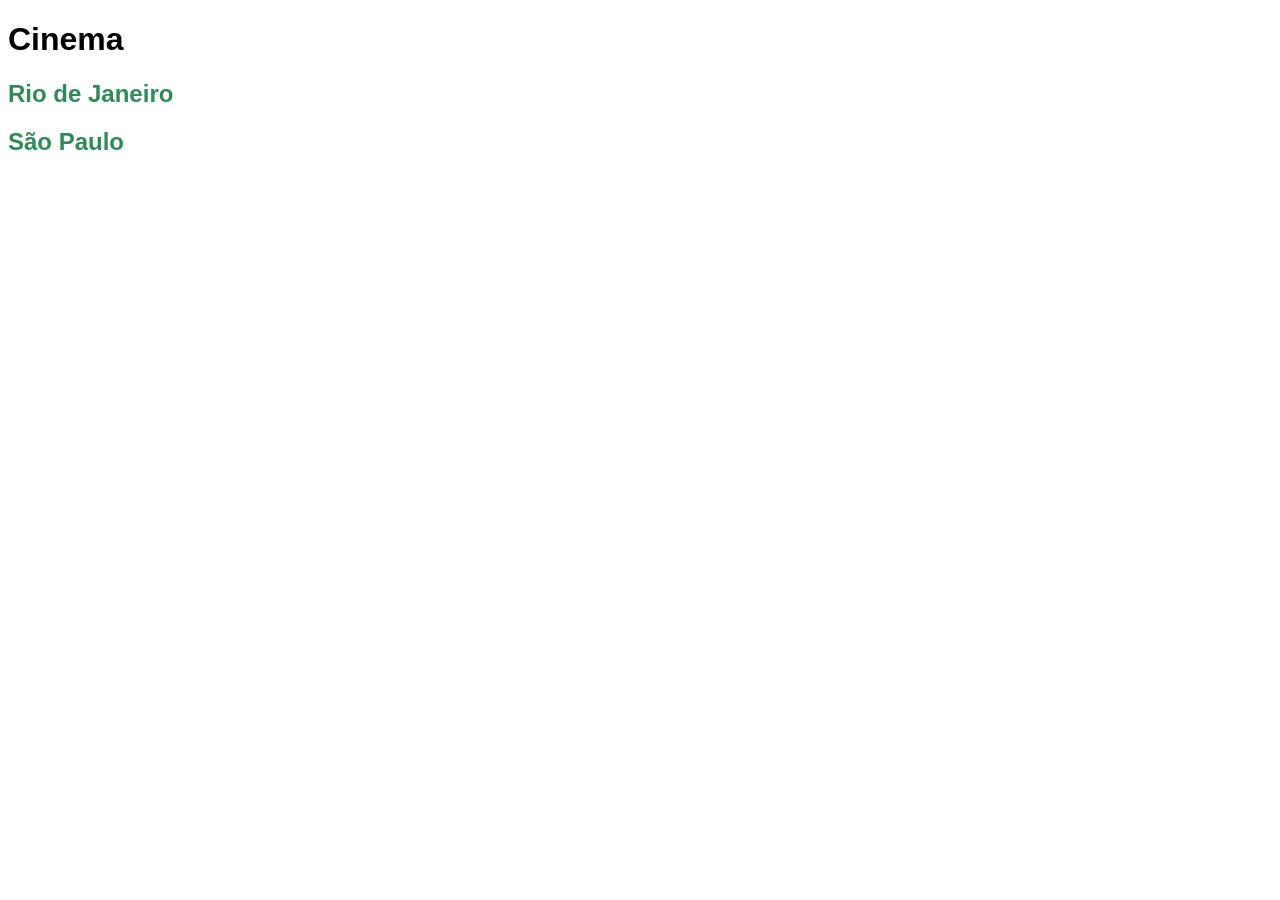
<file: 01_html_css_basico/exercicio01_cinema/index.html>
<!DOCTYPE html>
<html lang="pt-br">
<head>
	<meta charset="UTF-8">
	<meta name="viewport" content="width=device-width, initial-scale=1.0">
	<title>Cinema</title>
	<link rel="stylesheet" href="./css/style.css">
</head>
<body>
	<h1>Cinema</h1>
	<h2><a href="./estados/rj.html">Rio de Janeiro</a></h2>
	<h2><a href="./estados/sp.html">São Paulo</a></h2>
</body>
</html>
</file>
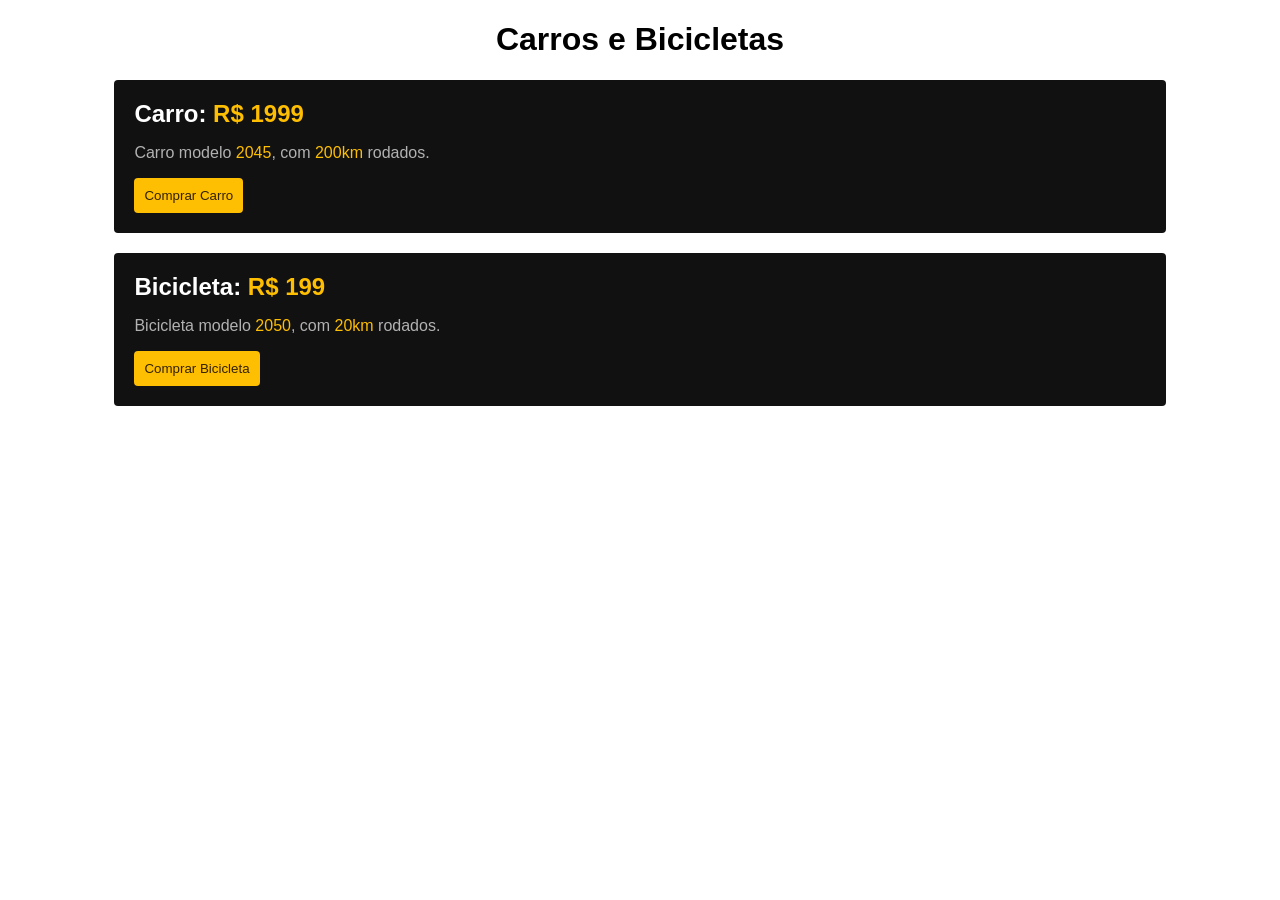
<file: 01_html_css_basico/exercicio02_display/index.html>
<!DOCTYPE html>
<html lang="pt-br">
<head>
	<meta charset="UTF-8">
	<meta name="viewport" content="width=device-width, initial-scale=1.0">
	<title>Carros e Bicicletas</title>
	<link rel="stylesheet" href="./css/style.css">
</head>
<body>
	<h1>Carros e Bicicletas</h1>

	<div class="container">
		<h2>Carro: <span class="highlight">R$ 1999</span></h2>
		<p>Carro modelo <span class="highlight">2045</span>, com <span class="highlight">200km</span> rodados.</p>
		<button class="botao">Comprar Carro</button>
	</div>

	<div class="container">
		<h2>Bicicleta: <span class="highlight">R$ 199</span></h2>
		<p>Bicicleta modelo <span class="highlight">2050</span>, com <span class="highlight">20km</span> rodados.</p>
		<button class="botao">Comprar Bicicleta</button>
	</div>
</body>
</html>
</file>
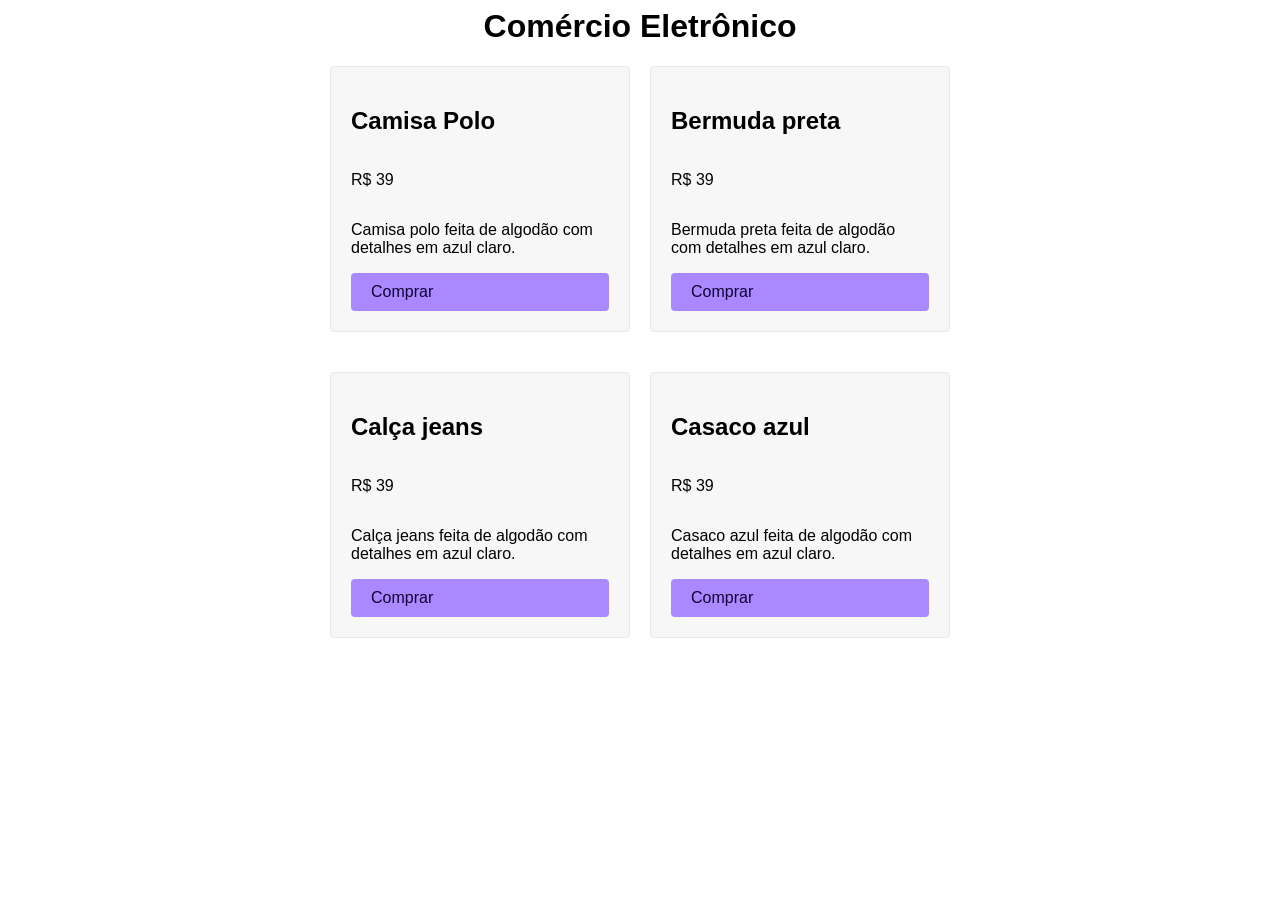
<file: 02_css_posicionamento/01_grid/index.html>
<!DOCTYPE html>
<html lang="pt-br">
<head>
	<meta charset="UTF-8">
	<meta name="viewport" content="width=device-width, initial-scale=1.0">
	<title>Grid</title>
	<link rel="stylesheet" href="./style.css">
</head>
<body>
	<h1>Comércio Eletrônico</h1>
	
	<div class="grid">
		<div class="item">
			<h2>Camisa Polo</h2>
			<p class="preco">R$ 39</p>
			<p>Camisa polo feita de algodão com detalhes em azul claro.</p>
			<a href="/" class="comprar">Comprar</a>
		</div>

		<div class="item">
			<h2>Bermuda preta</h2>
			<p class="preco">R$ 39</p>
			<p>Bermuda preta feita de algodão com detalhes em azul claro.</p>
			<a href="/" class="comprar">Comprar</a>
		</div>

		<div class="item">
			<h2>Calça jeans</h2>
			<p class="preco">R$ 39</p>
			<p>Calça jeans feita de algodão com detalhes em azul claro.</p>
			<a href="/" class="comprar">Comprar</a>
		</div>

		<div class="item">
			<h2>Casaco azul</h2>
			<p class="preco">R$ 39</p>
			<p>Casaco azul feita de algodão com detalhes em azul claro.</p>
			<a href="/" class="comprar">Comprar</a>
		</div>
	</div>
</body>
</html>
</file>
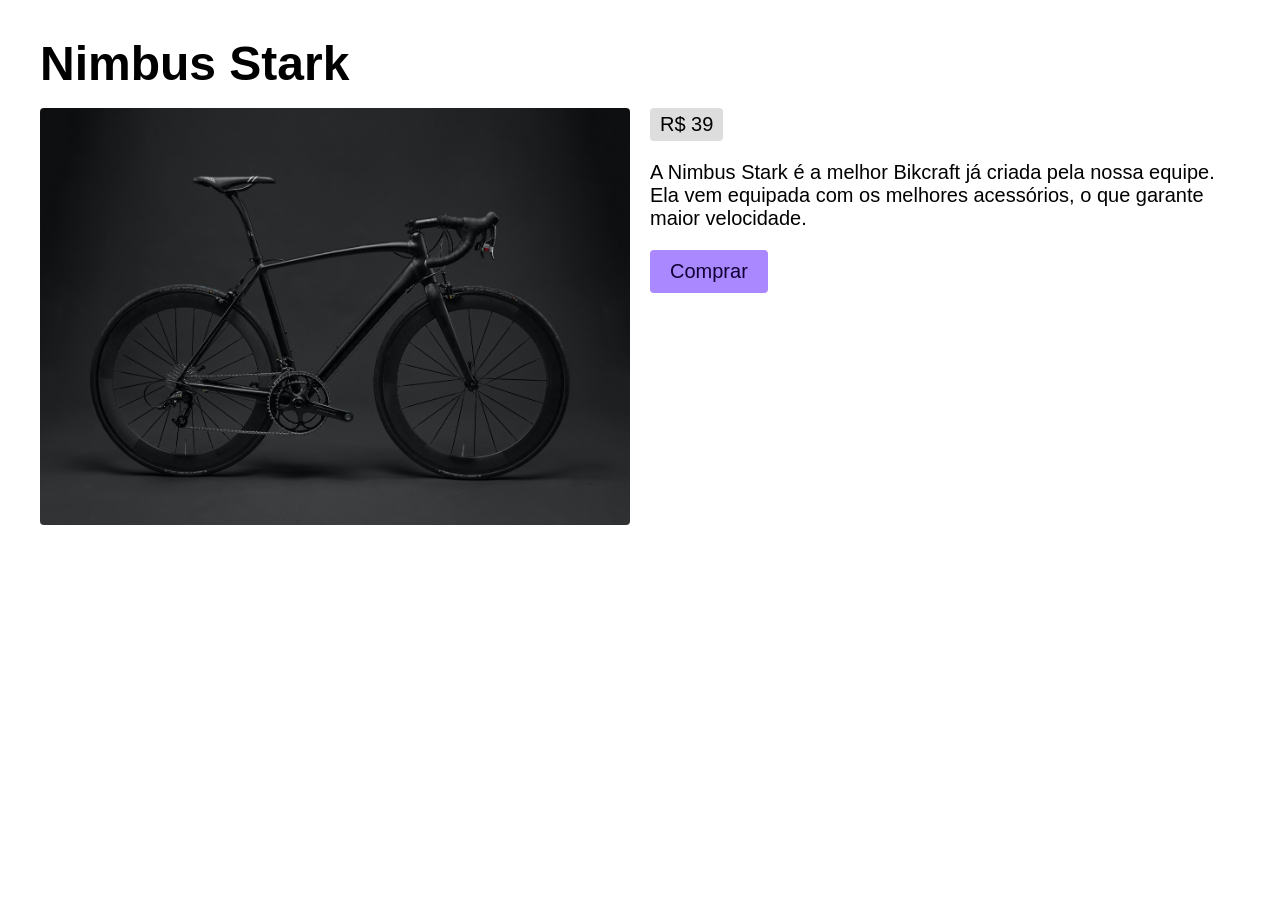
<file: 02_css_posicionamento/02_grid/index.html>
<!DOCTYPE html>
<html lang="pt-br">
<head>
	<meta charset="UTF-8">
	<meta name="viewport" content="width=device-width, initial-scale=1.0">
	<title>Grid</title>
	<link rel="stylesheet" href="./style.css">
</head>
<body>
	<div class="grid">
		<h1 class="titulo">Nimbus Stark</h1>
		<img class="foto" src="./img/bicicleta.jpg" alt="Bicicleta Preta">
		<div class="info">
			<span class="preco">R$ 39</span>
			<p class="descricao">A Nimbus Stark é a melhor Bikcraft já criada pela nossa equipe. Ela vem equipada com os melhores acessórios, o que garante maior velocidade.</p>
			<a href="/" class="comprar">Comprar</a>
		</div>
	</div>
</body>
</html>
</file>
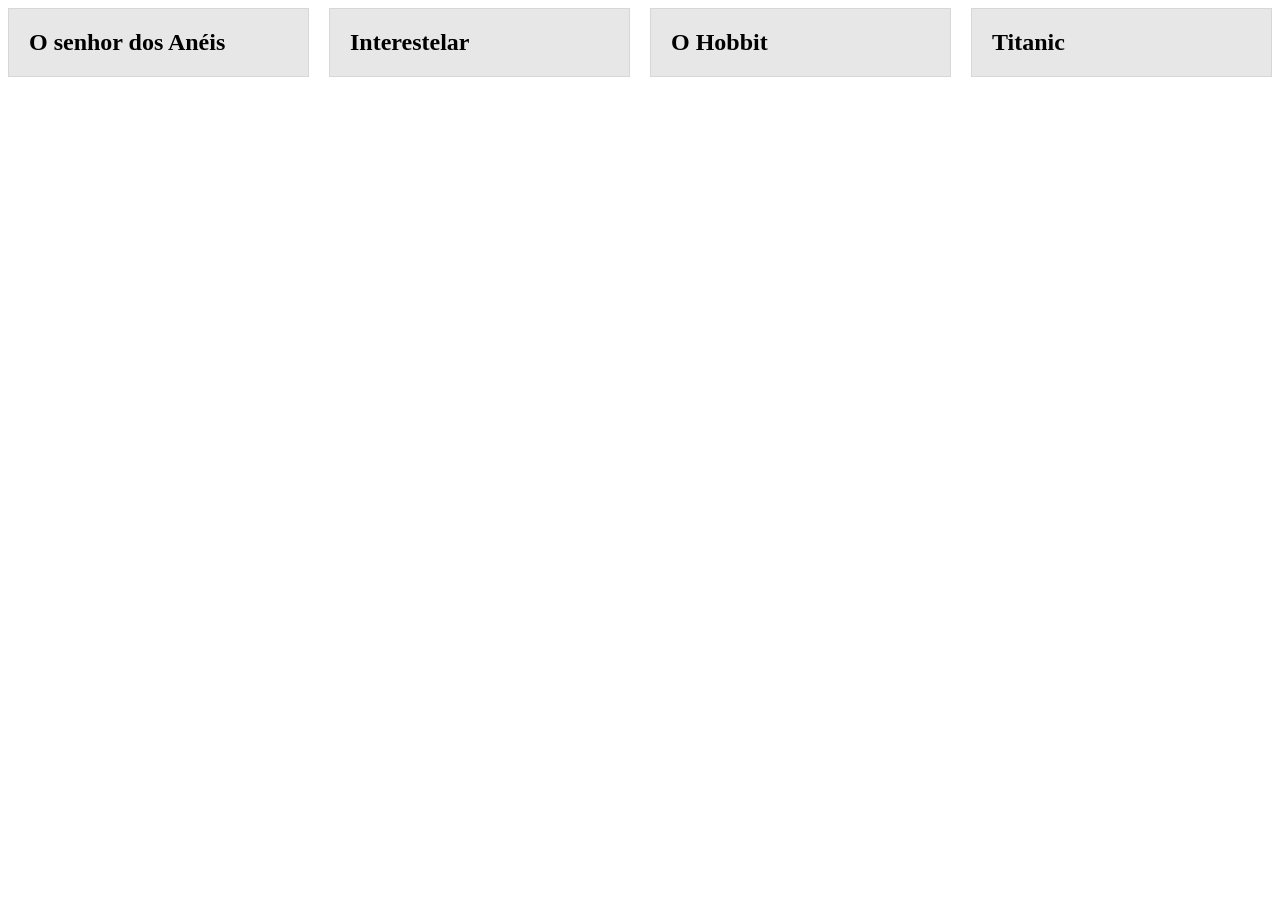
<file: 02_css_posicionamento/03_flexbox/index.html>
<!DOCTYPE html>
<html lang="en">
<head>
	<meta charset="UTF-8">
	<meta name="viewport" content="width=device-width, initial-scale=1.0">
	<title>Flexbox</title>
	<link rel="stylesheet" href="./style.css">
</head>
<body>
	<div class="flex">
		<h2>O senhor dos Anéis</h2>
		<h2>Interestelar</h2>
		<h2>O Hobbit</h2>
		<h2>Titanic</h2>
	</div>
</body>
</html>
</file>
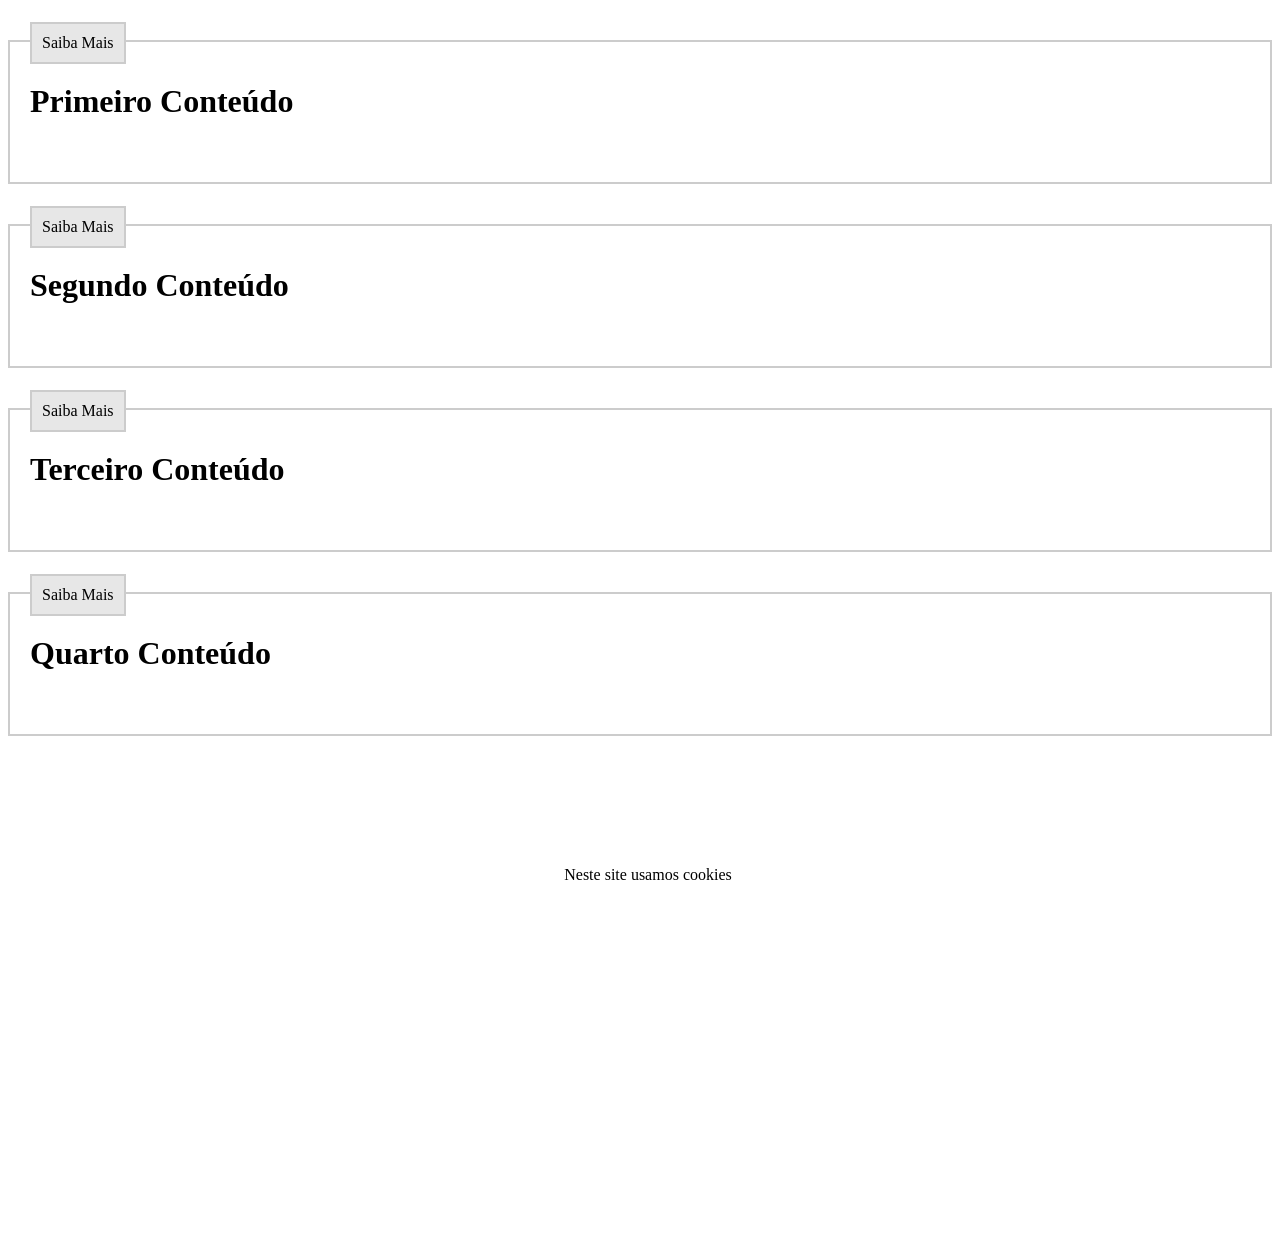
<file: 02_css_posicionamento/04_position/index.html>
<!DOCTYPE html>
<html lang="en">
<head>
	<meta charset="UTF-8">
	<meta name="viewport" content="width=device-width, initial-scale=1.0">
	<title>Position</title>
	<link rel="stylesheet" href="./style.css">
</head>
<body>
	<div class="container">
		<span>Saiba Mais</span>
		<h1>Primeiro Conteúdo</h1>
	</div>
	
	<div class="container">
		<span>Saiba Mais</span>
		<h1>Segundo Conteúdo</h1>
	</div>

	<div class="container">
		<span>Saiba Mais</span>
		<h1>Terceiro Conteúdo</h1>
	</div>

	<div class="container">
		<span>Saiba Mais</span>
		<h1>Quarto Conteúdo</h1>
	</div>

	<div class="fixo">
		<p>Neste site usamos cookies</p>
	</div>
</body>
</html>
</file>
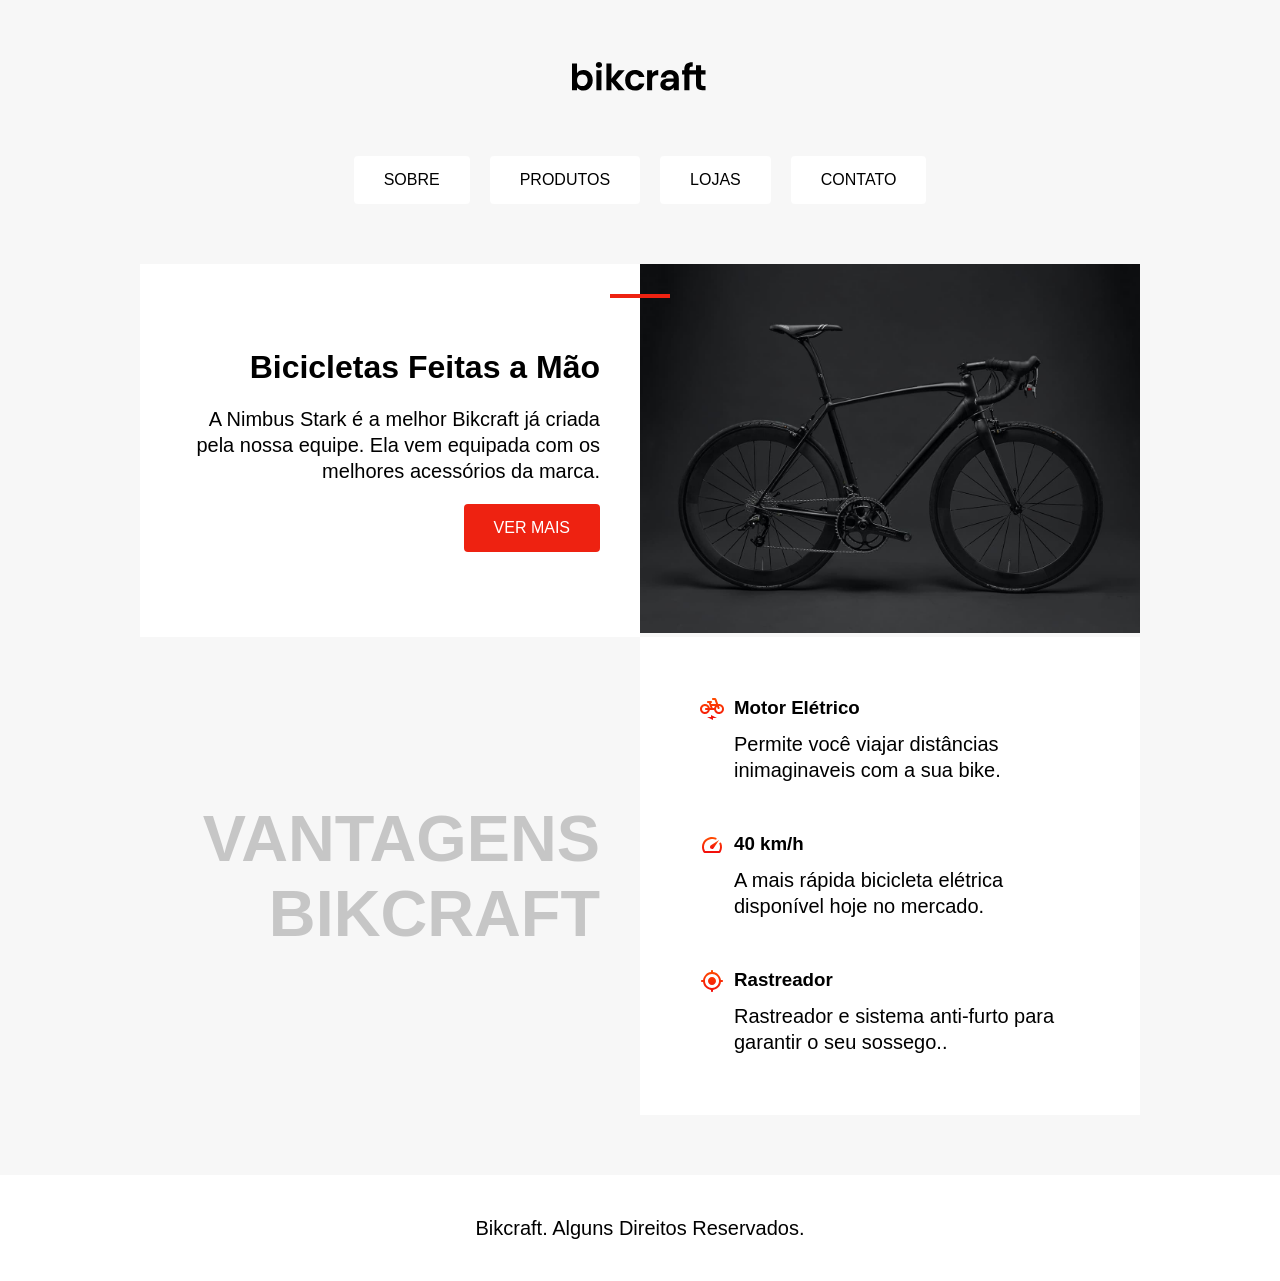
<file: 02_css_posicionamento/exercicio01_bikcraft/index.html>
<!DOCTYPE html>
<html lang="pt-br">
<head>
	<meta charset="UTF-8">
	<meta name="viewport" content="width=device-width, initial-scale=1.0">
	<title>bikcraft</title>
	<link rel="stylesheet" href="./css/style.css">
</head>
<body>
	<div class="container">
	
		<div class="logo">
			<img src="./img/bikcraft.svg" alt="Bikcraft">
		</div>
		<div class="menu">
			<a href="#" class="btn">Sobre</a>
			<a href="#" class="btn">Produtos</a>
			<a href="#" class="btn">Lojas</a>
			<a href="#" class="btn">Contato</a>
		</div>	

		<div class="container-produto">
			<div class="sobre-bicicleta">
				<h1>Bicicletas Feitas a Mão</h1>
				<p>A Nimbus Stark é a melhor Bikcraft já criada pela nossa equipe. Ela vem equipada com os melhores acessórios da marca.</p>
				<a href="#" class="btn ver-mais">Ver Mais</a>
			</div>
			<div class="detalhe"></div>
			<div class="img-bike">
				<img src="./img/bicicleta.jpg" alt="Bicicleta Bikcraft">
			</div>

			<div class="subtitulo">
				<h2>Vantagens Bikcraft</h2>
			</div>

			<div class="vantagens">
				<div class="vantagens-item">
					<img src="./img/eletrica.svg" alt="Motor Elétrico">
					<h3 class="info-titulo">Motor Elétrico</h3>
					<p class="info-descricao">Permite você viajar distâncias inimaginaveis com a sua bike.</p>
				</div>

				<div class="vantagens-item">
					<img src="./img/velocidade.svg" alt="Velocidade">
					<h3 class="info-titulo">40 km/h</h3>
					<p class="info-descricao">A mais rápida bicicleta elétrica disponível hoje no mercado.</p>
				</div>
				
				<div class="vantagens-item">
					<img src="./img/rastreador.svg" alt="Rastreador GPS">
					<h3 class="info-titulo">Rastreador</h3>
					<p class="info-descricao">Rastreador e sistema anti-furto para garantir o seu sossego..</p>
				</div>
			</div>
		</div>
	</div>

	<div class="footer">
		<p>Bikcraft. Alguns Direitos Reservados.</p>
	</div>
</body>
</html>
</file>
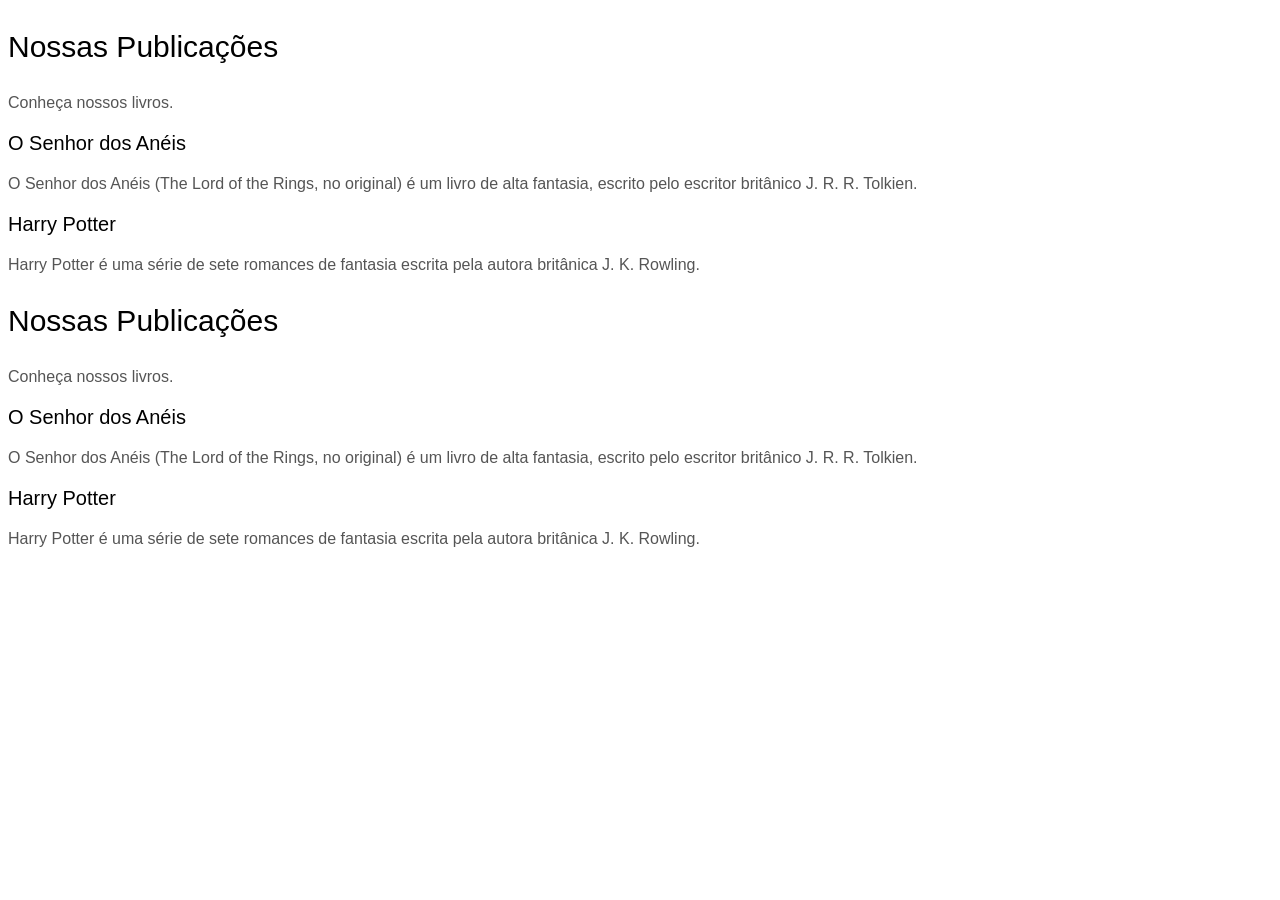
<file: 03_acessibilidade_e_semantica/01_semantica_e_acessibilidade/index.html>
<!DOCTYPE html>
<html>

<head>
  <meta charset="UTF-8">
  <title>Semântica</title>
  <link rel="stylesheet" href="./style.css">
</head>

<body>
  <main>
    <h1 class="titulo">Nossas Publicações</h1>
    <p class="paragrafo">Conheça nossos livros.</p>
    <h2 class="subtitulo">O Senhor dos Anéis</h2>
    <p class="paragrafo">
      O Senhor dos Anéis (The Lord of the Rings, no original) é um livro de alta
      fantasia, escrito pelo escritor britânico J. R. R. Tolkien.
    </p>
    <h2 class="subtitulo">Harry Potter</h2>
    <p class="paragrafo">
      Harry Potter é uma série de sete romances de fantasia escrita pela autora
      britânica J. K. Rowling.
    </p>

    <div class="titulo">Nossas Publicações</div>
    <div class="paragrafo">Conheça nossos livros.</div>
    <div class="subtitulo">O Senhor dos Anéis</div>
    <div class="paragrafo">
      O Senhor dos Anéis (The Lord of the Rings, no original) é um livro de alta
      fantasia, escrito pelo escritor britânico J. R. R. Tolkien.
    </div>
    <div class="subtitulo">Harry Potter</div>
    <div class="paragrafo">
      Harry Potter é uma série de sete romances de fantasia escrita pela autora
      britânica J. K. Rowling.
    </div>
  </main>
</body>

</html>
</file>
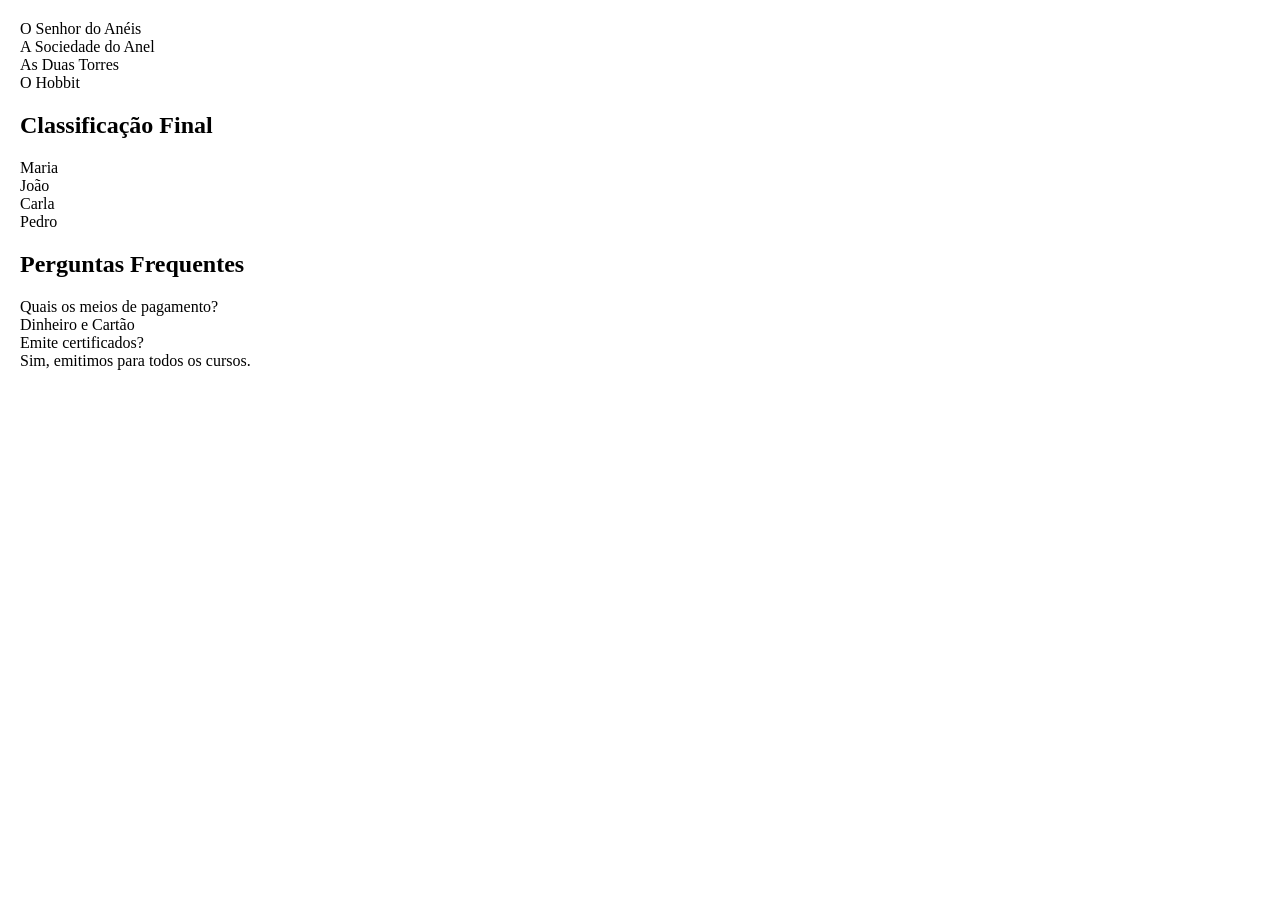
<file: 03_acessibilidade_e_semantica/03_listas/index.html>
<!DOCTYPE html>
<html>

<head>
  <meta charset="UTF-8">
  <title>Listas</title>
  <link rel="stylesheet" href="./style.css">
</head>

<body>
  <ul>
    <li>O Senhor do Anéis
      <ul>
        <li>A Sociedade do Anel</li>
        <li>As Duas Torres</li>
      </ul>
    </li>
    <li>O Hobbit</li>
  </ul>

  <h2>Classificação Final</h2>
  <ol>
    <li>Maria</li>
    <li>João</li>
    <li>Carla</li>
    <li>Pedro</li>
  </ol>

  <h2>Perguntas Frequentes</h2>
  <dl>
    <dt>Quais os meios de pagamento?</dt>
    <dd>Dinheiro e Cartão</dd>
    <dt>Emite certificados?</dt>
    <dd>Sim, emitimos para todos os cursos.</dd>
  </dl>
</body>

</html>
</file>
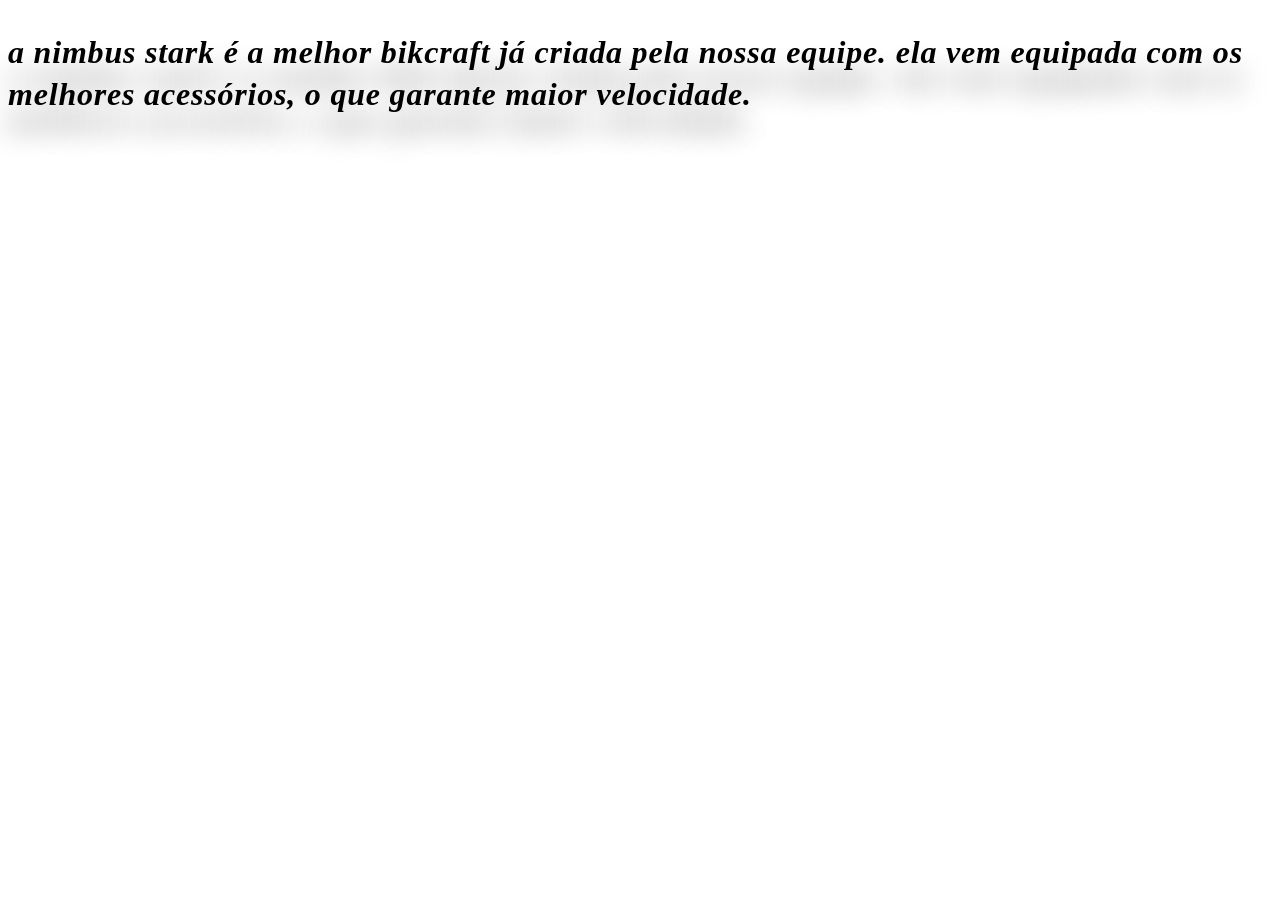
<file: 04_css_propriedades/02_tipografia/index.html>
<!DOCTYPE html>
<html>

<head>
  <meta charset="UTF-8">
  <title>Tipografia</title>
  <link rel="stylesheet" href="./style.css">
</head>

<body>
  <p>A Nimbus Stark é a melhor Bikcraft já criada pela nossa equipe. Ela vem
    equipada com os melhores acessórios, o que garante maior velocidade.</p>
</body>

</html>
</file>
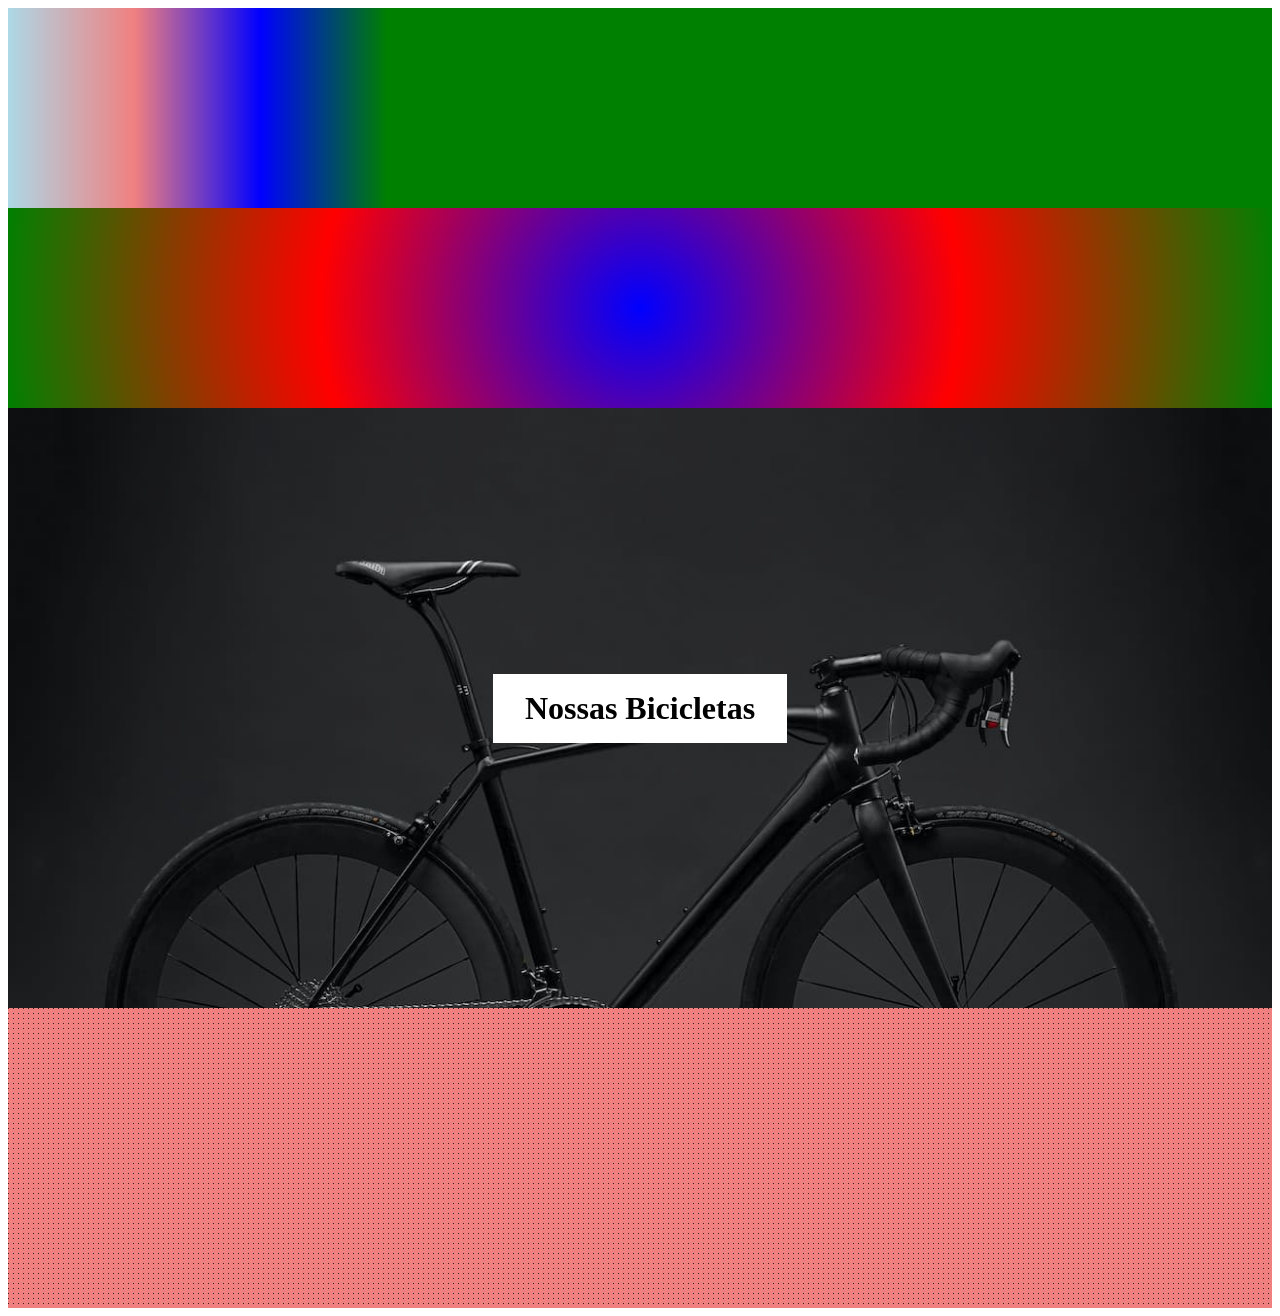
<file: 04_css_propriedades/03_background/index.html>
<!DOCTYPE html>
<html>

<head>
  <meta charset="UTF-8">
  <title>Background</title>
  <link rel="stylesheet" href="./style.css">
</head>

<body>
  <div class="linear"></div>
  <div class="radial"></div>

  <div class="bicicleta">
    <h1>Nossas Bicicletas</h1>
  </div>

  <div class="pattern"></div>
</body>

</html>
</file>
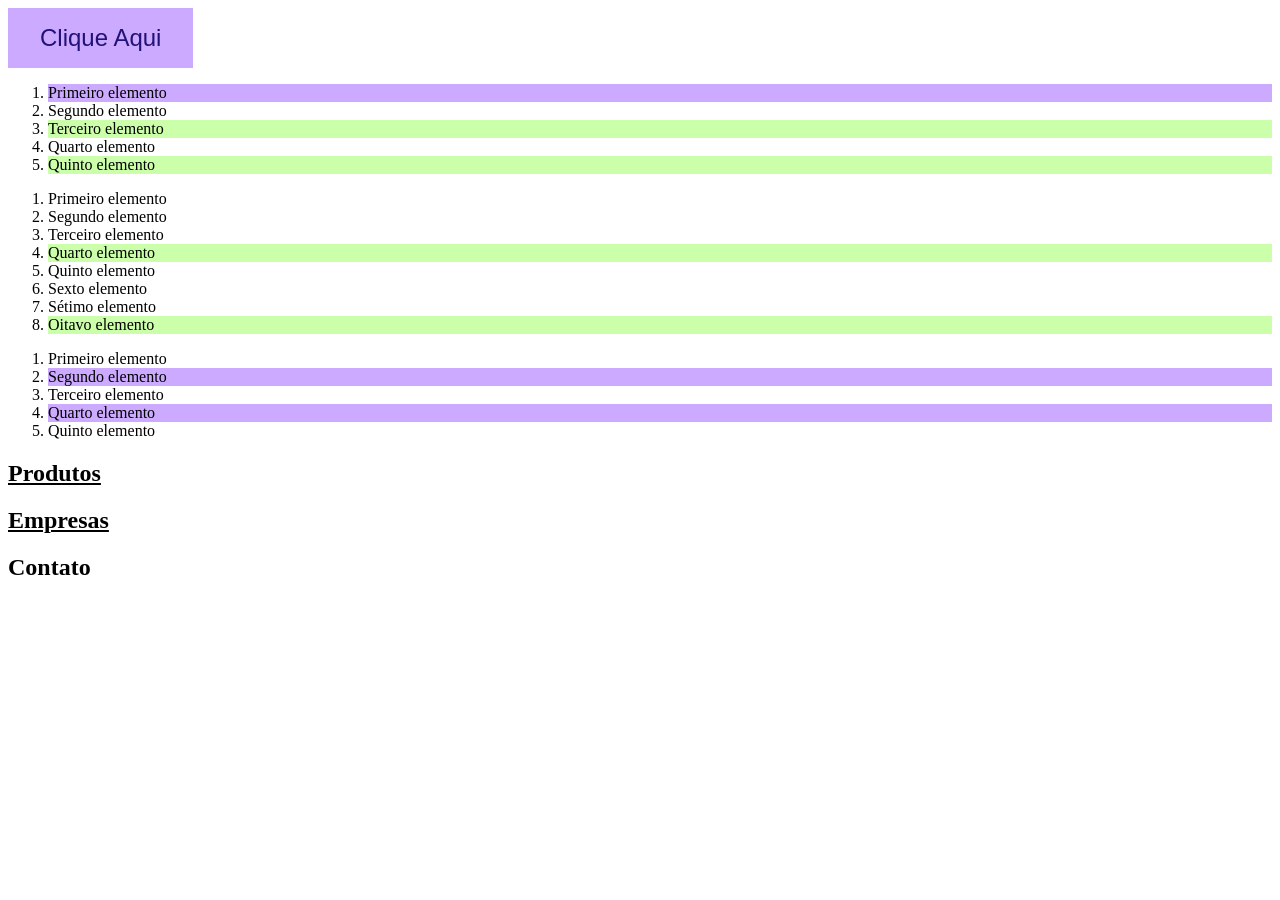
<file: 04_css_propriedades/04_pseudo_classes/index.html>
<!DOCTYPE html>
<html>

<head>
  <meta charset="UTF-8">
  <title>Pseudo Classes</title>
  <link rel="stylesheet" href="./style.css">
</head>

<body>
  <a href="/">Clique Aqui</a>

  <ol class="lista-1">
    <li>Primeiro elemento</li>
    <li>Segundo elemento</li>
    <li>Terceiro elemento</li>
    <li>Quarto elemento</li>
    <li>Quinto elemento</li>
  </ol>

  <ol class="lista-2">
    <li>Primeiro elemento</li>
    <li>Segundo elemento</li>
    <li>Terceiro elemento</li>
    <li>Quarto elemento</li>
    <li>Quinto elemento</li>
    <li>Sexto elemento</li>
    <li>Sétimo elemento</li>
    <li>Oitavo elemento</li>
  </ol>

  <ol class="lista-3">
    <li>Primeiro elemento</li>
    <li>Segundo elemento</li>
    <li class="terceiro">Terceiro elemento</li>
    <li>Quarto elemento</li>
    <li>Quinto elemento</li>
  </ol>

  <section>
    <h2>Produtos</h2>
    <h2>Empresas</h2>
    <h2 class="contato">Contato</h2>
  </section>
</body>

</html>
</file>
<file: 01_html_css_basico/exercicio01_cinema/css/style.css>
* {
	font-family: Arial, Helvetica, sans-serif;
}

.filme-hoje {
	color: darkred;
}

.filme-amanha {
	color: darkblue;
}

a {
	text-decoration: none;
}

h2 a {
	color: seagreen;
}

p {
	font-size: 20px;
}
</file>
<file: 01_html_css_basico/exercicio02_display/css/style.css>
* {
	font-family: Arial, Helvetica, sans-serif;
}

h1 {
	text-align: center;
}

h2 {
	color: #fff;
	margin: 0px;
}

.container {
	background-color: #111;
	padding: 20px;
	max-width: 80%;
	margin: 0 auto;
	margin-bottom: 20px;
	border-radius: 4px;
}

p {
	color: #b2b2b2;
}

.highlight {
	color: #febe01;
}

.botao {
	background-color: #febe01;
	padding: 10px;
	border: none;
	border-radius: 4px;
	color: #332200;
	cursor: pointer;
}
</file>
<file: 02_css_posicionamento/01_grid/style.css>
body {
	font-family: Arial, Helvetica, sans-serif;
}

h1 {
	text-align: center;	
	margin-top: 0px;
}

.comprar {
	background: #a8f;
	padding: 10px 20px;
	color: #103;
	text-decoration: none;
	border-radius: 4px;
}

.item {
	background-color: #f7f7f7;
	border: 1px solid #e7e7e7;
	margin-bottom: 20px;
	padding: 20px;
	border-radius: 4px;
	display: grid;
}

.grid {
	display: grid;
	grid-template-columns: 300px 300px;
	gap: 20px;
	justify-content: center;
}
</file>
<file: 02_css_posicionamento/02_grid/style.css>
.grid {
	display: grid;
	gap: 20px;
	grid-template-columns: 1fr 1fr;
}


.titulo {
	grid-column: 1 / 3;
}

.foto {
	grid-row: 2 / 5;
}

.info {
	display: grid;
	place-items: start;
	gap: 20px;
}

/* estilos gerais */
body {
	font-family: Arial, Helvetica, sans-serif;
	margin: 40px;
}

h1, p {
	margin: 0px;
}

h1 {
	font-size: 48px;
	line-height: 1;
}

p, span {
	font-size: 20px;
}

img {
	max-width: 100%;
	border-radius: 4px;
}

.comprar {
	background: #a8f;
	padding: 10px 20px;
	color: #103;
	text-decoration: none;
	border-radius: 4px;
	font-size: 20px;
}

.preco {
	background: #ddd;
	padding: 5px 10px;
	border-radius: 4px;
}
</file>
<file: 02_css_posicionamento/03_flexbox/style.css>
.flex {
	display: flex;
	flex-wrap: wrap;
	gap: 20px;
	place-content: center;
}

h2 {
	background: #e7e7e7;
	border: 1px solid #d7d7d7;
	padding: 20px;
	margin: 0px;
	/* flex-grow: 1;
	flex-shrink: 1;
	flex-basis: 0; */
	flex: 1;
}
</file>
<file: 02_css_posicionamento/04_position/style.css>
body {
	height: 1200px;
}

.container {
	border: 2px solid #ccc;
	margin-top: 40px;
	padding: 20px 20px 40px 20px;
	position: relative;
}

.fixo {
	position: fixed;
	bottom: 0;
	width: 100%;
	text-align: center;
}

span {
	background: #e7e7e7;
	border: 2px solid #ccc;
	padding: 10px;
	position: absolute;
	top: -20px;
}
</file>
<file: 02_css_posicionamento/exercicio01_bikcraft/css/style.css>
* {
	font-family: Arial, Helvetica, sans-serif;
	margin: 0px;
	padding: 0px;
}

body {
	background: #f7f7f7;
}

img {
	max-width: 100%;
}

p {
	font-size: 20px;
	line-height: 1.3;
}

.container {
	max-width: 1000px;
	margin: 0 auto;
	padding: 0 20px;
}

.logo {
	margin-top: 60px;
	text-align: center;
}

.menu {
	display: flex;
	justify-content: center;
	gap: 20px;
	margin-top: 60px;
}

.btn {
	text-decoration: none;
	color: #000;
	padding: 15px 30px;
	text-transform: uppercase;
	background-color: #fff;
	border-radius: 4px;
}

.container-produto {
	display: grid;
	grid-template-columns: 1fr 1fr;
	margin-top: 60px;
	position: relative;
}
	
.detalhe {
	position: absolute;
	width: 60px;
	height: 4px;
	background: #EE2211;
	top: 30px;
	place-self: center;
}

.sobre-bicicleta {
	background: #fff;
	display: grid;
	align-content: center;
	justify-items: end;
	gap: 20px;
	text-align: right;
	padding: 40px;
}

.ver-mais {
	background-color: #EE2211;
	color: #fff;
}

.subtitulo {
	text-transform: uppercase;
	text-align: right;
	color: #C6C6C6;
	font-size: 2.7rem;
	align-content: center;
	padding: 40px;
}

.vantagens {
	background: #fff;
	display: grid;
	gap: 10px;
	padding: 40px;
}

.vantagens-item {
	display: grid;
	grid-template-columns: auto 1fr;
	justify-content: start;
	gap: 10px;
	padding: 20px;
}

.info-titulo {
	font-weight: bold;
}

.info-descricao {
	grid-column: 2;
}

.footer {
	position: static;
	bottom: 0;
	background: #fff;
	text-align: center;
	padding: 40px;
	margin-top: 60px;
}
</file>
<file: 03_acessibilidade_e_semantica/01_semantica_e_acessibilidade/style.css>
body {
  font-family: Arial, Helvetica, sans-serif;
}

h1,
h2 {
  font-weight: normal;
}

.titulo {
  font-size: 30px;
  margin: 30px 0;
}

.subtitulo {
  font-size: 20px;
  margin: 20px 0;
}

.paragrafo {
  color: #555;
  margin: 16px 0;
}
</file>
<file: 03_acessibilidade_e_semantica/03_listas/style.css>
body {
  margin: 20px;
}

ul,
ol {
  padding: 0px;
  margin: 0px;
  list-style: none;
}

dl,
dd {
  margin: 0px;
}
</file>
<file: 04_css_propriedades/02_tipografia/style.css>
p {
  font-size: 2rem;
  font-family: Georgia, "Times New Roman", Times, serif;
  font-weight: bold;
  font-style: italic;
  line-height: 1.3;
  text-decoration: none;
  text-transform: lowercase;
  /* text-indent: 5rem; */
  text-align: left;
  text-shadow: 0px 25px 30px gray;
  letter-spacing: 0.05rem;
}
</file>
<file: 04_css_propriedades/03_background/style.css>
.bicicleta {
  height: 600px;
  background-color: lightblue;
  background-image: url("./img/bicicleta.jpg");
  background-repeat: no-repeat;
  background-size: cover;
  background-position: center top;
  /* background: lightblue url("./img/bicicleta.jpg") no-repeat cover center top; */
  display: flex;
}

h1 {
  margin: auto;
  background: white;
  padding: 1rem 2rem;
}

.pattern {
  height: 300px;
  background-color: lightcoral;
  background-image: url("./img/pattern.svg");
  background-repeat: repeat;
  /* background-size: 500px; */
}

.linear {
  height: 200px;
  background-image: linear-gradient(
    to right,
    lightblue 0%,
    lightcoral 10%,
    blue 20%,
    green 30%
  );
}

.radial {
  height: 200px;
  background-image: radial-gradient(circle, blue, red, green);
}
</file>
<file: 04_css_propriedades/04_pseudo_classes/style.css>
a {
  display: inline-block;
  padding: 1rem 2rem;
  font-size: 1.5rem;
  font-family: Arial;
  text-decoration: none;
  background: #caf;
  color: #217;
}

a:hover {
  background: #adf;
  color: #147;
}

a:focus {
  background: #cfa;
  color: #371;
}

a:active {
  background: #ffa;
  color: #761;
}

/* a:visited {
  background: #fda;
  color: #731;
} */

.lista-1 li:first-child {
  background: #caf;
}

.lista-1 li:last-child {
  background: #cfa;
}

.lista-1 li:nth-child(3) {
  background: #cfa;
}

.lista-2 li:nth-child(4n) {
  background: #cfa;
}

.lista-3 li:not(:first-child, :last-child, .terceiro) {
  background: #caf;
}

h2:not(.contato) {
  text-decoration: underline;
}
</file>
